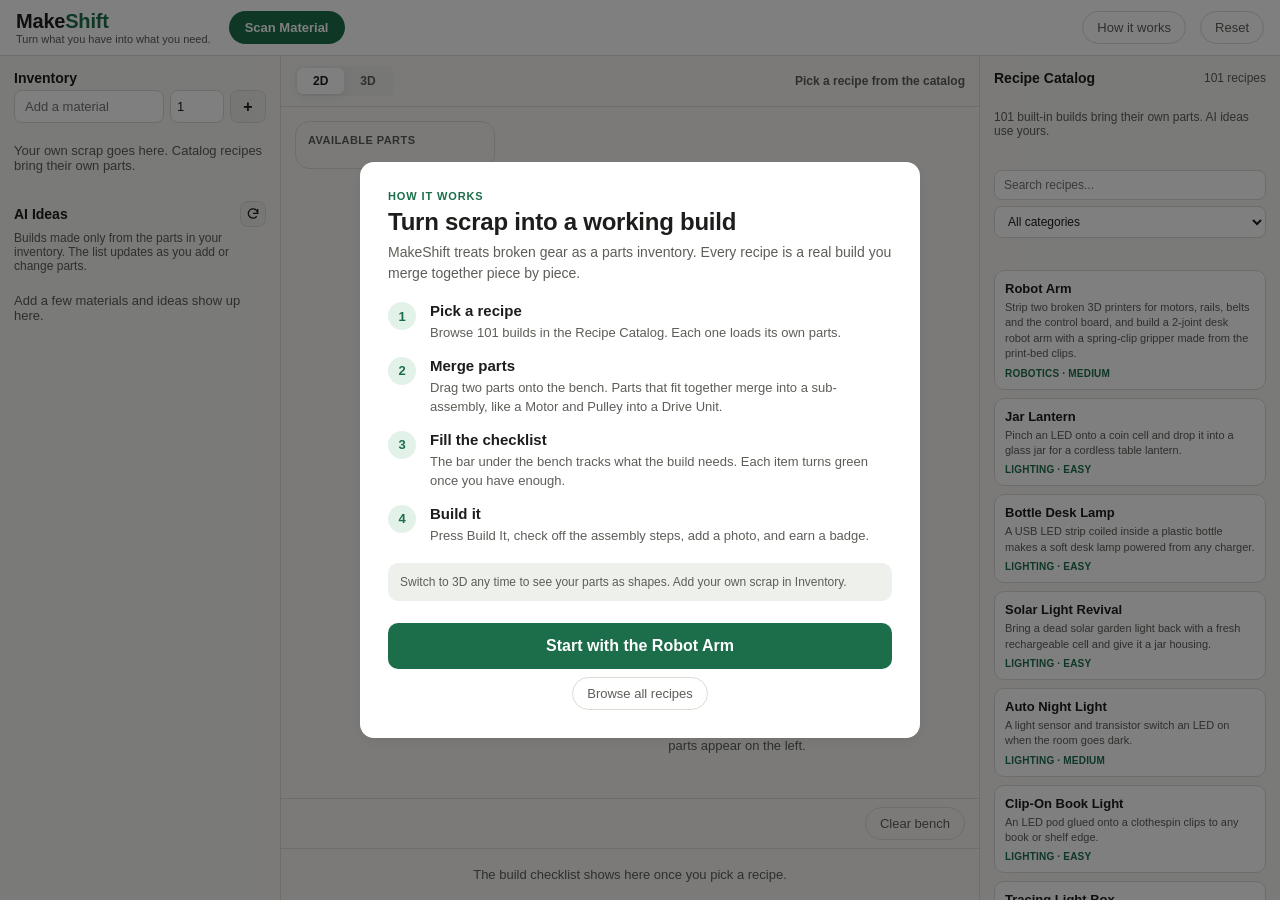
<file: app/index.html>
<!DOCTYPE html>
<html lang="en">
<head>
<meta charset="UTF-8">
<meta name="viewport" content="width=device-width, initial-scale=1.0">
<title>MakeShift</title>
<link rel="stylesheet" href="style.css">
<script type="importmap">
{ "imports": { "three": "./vendor/three.module.js" } }
</script>
</head>
<body>

<header class="topbar">
  <div class="brand">
    <div class="brand-mark">Make<span>Shift</span></div>
    <div class="brand-tag">Turn what you have into what you need.</div>
  </div>
  <button class="scan-btn" id="scanBtn" title="Scan a material with your camera">Scan Material</button>
  <div class="badges" id="badgeRow" aria-label="Badges earned"></div>
  <button class="ghost-btn" id="helpBtn" title="Show how MakeShift works">How it works</button>
  <button class="reset-btn" id="resetBtn" title="Reset demo to a clean slate">Reset</button>
</header>

<div class="workspace-shell">

  <!-- LEFT PANEL -->
  <aside class="panel panel-left">
    <div class="panel-section">
      <div class="panel-section-head">
        <h3>Inventory</h3>
      </div>
      <form class="add-material-form compact" id="addMaterialForm">
        <input type="text" id="materialNameInput" placeholder="Add a material" autocomplete="off" required>
        <input type="number" id="materialQtyInput" placeholder="qty" min="1" value="1" required>
        <button type="submit" class="icon-btn" title="Add">+</button>
      </form>
      <div class="card-grid compact" id="inventoryGrid"></div>
      <div class="empty-note" id="inventoryEmptyNote">Your own scrap goes here. Catalog recipes bring their own parts.</div>
    </div>

    <div class="panel-section">
      <div class="panel-section-head">
        <h3>AI Ideas <span class="hint" id="ideasCount"></span></h3>
        <button class="icon-btn small" id="refreshIdeasBtn" title="Generate ideas from your inventory" aria-label="Generate ideas from your inventory"><svg viewBox="0 0 24 24" width="14" height="14" aria-hidden="true" fill="none" stroke="currentColor" stroke-width="2.2" stroke-linecap="round" stroke-linejoin="round"><path d="M20 11a8 8 0 1 0-2.3 5.7"/><path d="M20 4v7h-7"/></svg></button>
      </div>
      <p class="panel-hint">Builds made only from the parts in your inventory. The list updates as you add or change parts.</p>
      <div class="ideas-status" id="ideasStatus" role="status" hidden></div>
      <div id="buildableNowList"></div>
      <div class="empty-note" id="buildableNowEmptyNote">Add a few materials and ideas show up here.</div>
      <div class="error-banner" id="generateError"></div>
    </div>

    <div class="panel-section" id="catalogMatches" hidden>
      <div class="panel-section-head">
        <h3>Catalog matches</h3>
      </div>
      <p class="panel-hint">Built-in recipes ranked by how many of their parts you have. Works without the AI.</p>
      <div id="catalogMatchList"></div>
    </div>
  </aside>

  <!-- CENTER VIEWER -->
  <main class="panel panel-center">
    <div class="viewer-toolbar">
      <div class="view-toggle" id="viewToggle">
        <button class="view-toggle-btn active" data-view="2d">2D</button>
        <button class="view-toggle-btn" data-view="3d">3D</button>
      </div>
      <div class="active-recipe-label" id="activeRecipeLabel">Pick a recipe from the catalog</div>
    </div>

    <div class="viewer-stage-wrap">
      <div class="palette" id="palette">
        <div class="palette-title">Available parts</div>
        <div class="palette-list" id="paletteList"></div>
      </div>

      <div class="viewer-stage">
        <!-- 2D merge canvas -->
        <div class="viewer-pane active" id="viewer2d">
          <div class="bench" id="bench">
            <div class="bench-empty" id="benchEmpty"><strong>Pick a recipe to start</strong><span>Choose any build from the catalog. Its parts appear on the left.</span></div>
            <div class="hologram-row" id="hologramRow"></div>
          </div>
        </div>

        <!-- 3D viewer -->
        <div class="viewer-pane" id="viewer3d">
          <canvas id="threeCanvas"></canvas>
          <div class="viewer3d-hint">Drag to orbit · scroll to zoom · drag a part to move it</div>
        </div>
      </div>
    </div>

    <div class="viewer-actions">
      <button class="ghost-btn" id="clearBenchBtn">Clear bench</button>
    </div>

    <!-- requirements for the active recipe -->
    <div class="requirements-bar" id="requirementsBar">
      <div class="requirements-empty" id="requirementsEmpty">The build checklist shows here once you pick a recipe.</div>
      <div class="requirements-active" id="requirementsActive" hidden>
        <div class="progress-row">
          <div class="progress-bar-track"><div class="progress-bar-fill" id="progressFill"></div></div>
          <span id="progressLabel">0 / 0 ready</span>
        </div>
        <div class="merge-guide" id="mergeGuide" hidden></div>
        <div class="instructions" id="instructionsPanel">
          <div class="instructions-head">
            <span class="merge-guide-head">Instructions</span>
            <button class="ghost-btn instructions-btn" id="instructionsBtn" type="button" aria-controls="instructionsList">Instructions</button>
          </div>
          <p class="instructions-hint" id="instructionsHint" aria-live="polite"></p>
          <ol class="instructions-list" id="instructionsList" hidden></ol>
        </div>
        <ul class="req-list" id="reqList"></ul>
        <div class="source-finder" id="sourceFinder">
          <button class="ghost-btn source-finder-btn" id="findSourcesBtn" type="button">Where can I find these materials?</button>
          <span class="source-finder-hint" id="sourceFinderHint">AI suggests safe reuse and salvage sources for the raw parts.</span>
          <div class="source-suggestions" id="sourceSuggestions" hidden aria-live="polite"></div>
        </div>
        <button class="primary-btn big" id="buildBtn" disabled>Build It</button>
      </div>
    </div>
  </main>

  <!-- RIGHT PANEL -->
  <aside class="panel panel-right">
    <div class="panel-section-head">
      <h3>Recipe Catalog</h3>
      <span class="hint" id="catalogCount"></span>
    </div>
    <p class="panel-hint">101 built-in builds bring their own parts. AI ideas use yours.</p>
    <div class="catalog-filter">
      <input type="search" id="catalogSearch" placeholder="Search recipes..." aria-label="Search recipes" autocomplete="off">
      <select id="catalogCategory" aria-label="Filter by category"><option value="">All categories</option></select>
    </div>
    <div id="catalogList"></div>
    <div class="empty-note" id="catalogEmptyNote">No recipes yet. Add materials and generate ideas.</div>
  </aside>

</div>

<!-- HOW IT WORKS (shown before the workspace on first visit) -->
<div class="modal-overlay" id="introModal" role="dialog" aria-modal="true" aria-labelledby="introTitle">
  <div class="modal intro-modal">
    <div class="intro-head">
      <div class="intro-eyebrow">How it works</div>
      <h2 id="introTitle">Turn scrap into a working build</h2>
      <p class="sub">MakeShift treats broken gear as a parts inventory. Every recipe is a real build you merge together piece by piece.</p>
    </div>
    <ol class="intro-steps">
      <li><span class="intro-num">1</span><div><strong>Pick a recipe</strong><p>Browse 101 builds in the Recipe Catalog. Each one loads its own parts.</p></div></li>
      <li><span class="intro-num">2</span><div><strong>Merge parts</strong><p>Drag two parts onto the bench. Parts that fit together merge into a sub-assembly, like a Motor and Pulley into a Drive Unit.</p></div></li>
      <li><span class="intro-num">3</span><div><strong>Fill the checklist</strong><p>The bar under the bench tracks what the build needs. Each item turns green once you have enough.</p></div></li>
      <li><span class="intro-num">4</span><div><strong>Build it</strong><p>Press Build It, check off the assembly steps, add a photo, and earn a badge.</p></div></li>
    </ol>
    <p class="intro-tip">Switch to 3D any time to see your parts as shapes. Add your own scrap in Inventory.</p>
    <div class="intro-actions">
      <button class="primary-btn big" id="introDemoBtn">Start with the Robot Arm</button>
      <button class="ghost-btn" id="introStartBtn">Browse all recipes</button>
    </div>
  </div>
</div>

<!-- SCAN MODAL -->
<div class="modal-overlay" id="scanModal">
  <div class="modal scan-modal">
    <h2>Scan Material</h2>
    <p class="sub" id="scanStatus">Point your camera at the item and capture.</p>
    <p class="scan-privacy">Your photo goes to Google's Gemini AI service to name the part. MakeShift doesn't keep it. Avoid photographing people or private papers.</p>

    <div class="scan-camera-wrap" id="scanCameraWrap">
      <video id="scanVideo" autoplay playsinline muted></video>
      <div class="scan-flash" id="scanFlash"></div>
    </div>
    <canvas id="scanCanvas" hidden></canvas>
    <img id="scanPreview" class="scan-preview" hidden alt="Captured material">

    <div class="scan-actions" id="scanActionsCapture">
      <button class="primary-btn big" id="captureBtn">Capture</button>
      <button class="ghost-btn" id="uploadPhotoBtn">Upload a photo instead</button>
      <button class="ghost-btn" id="scanManualBtn">Type it in instead</button>
    </div>
    <input type="file" id="scanFileInput" accept="image/*" hidden>

    <div class="scan-result" id="scanResult" hidden>
      <label class="photo-label" for="scanNameInput">What MakeShift thinks this is (edit if wrong)</label>
      <input type="text" id="scanNameInput">
      <input type="number" id="scanQtyInput" min="1" value="1">
      <div class="scan-actions">
        <button class="primary-btn" id="scanConfirmBtn">+ Add to inventory</button>
        <button class="ghost-btn" id="scanRetryBtn">Retake</button>
      </div>
    </div>

    <div class="manual-add" id="manualAddPanel" hidden>
      <label class="photo-label" for="manualNameInput">Material name</label>
      <input type="text" id="manualNameInput" placeholder="e.g. broken stepper motor" autocomplete="off">
      <input type="number" id="manualQtyInput" min="1" value="1">
      <div class="scan-actions">
        <button class="primary-btn" id="manualConfirmBtn">+ Add to inventory</button>
        <button class="ghost-btn" id="manualUploadBtn">Upload a photo</button>
        <button class="ghost-btn" id="manualBackBtn">Back to camera</button>
      </div>
    </div>

    <button class="ghost-btn close-scan" id="closeScanBtn">Close</button>
  </div>
</div>

<!-- ASSEMBLY MODAL -->
<div class="modal-overlay" id="assemblyModal">
  <div class="modal">
    <h2>Assembly Guide</h2>
    <p class="sub" id="assemblyStatus">Follow the steps in order. Check each one off.</p>
    <div class="steps-loading" id="stepsLoading" hidden>Asking the AI to write assembly steps for this build...</div>
    <ol class="steps-list" id="stepsList"></ol>

    <div class="photo-step" id="photoStep">
      <label class="photo-label" for="photoInput">Upload a progress photo</label>
      <input type="file" id="photoInput" accept="image/*">
      <img id="photoPreview" class="photo-preview" alt="Progress photo preview" hidden>
    </div>

    <button class="primary-btn big" id="completeBtn" disabled>Mark Build Complete</button>
    <button class="ghost-btn" id="closeModalBtn">Close</button>
  </div>
</div>

<!-- COMPLETION OVERLAY -->
<div class="modal-overlay" id="completeModal">
  <div class="modal complete-modal">
    <div class="trophy" aria-hidden="true"><svg viewBox="0 0 24 24" width="40" height="40" fill="none" stroke="currentColor" stroke-width="2" stroke-linecap="round" stroke-linejoin="round"><circle cx="12" cy="12" r="10"/><path d="m7.5 12.5 3 3 6-6.5"/></svg></div>
    <h2 id="completeTitle">Build Complete</h2>
    <p class="complete-next" id="completeNext" hidden></p>
    <p class="pitch-line">MakeShift turns discarded materials into a playable engineering inventory. Scan what you have, combine parts to discover ideas, and follow an interactive assembly guide to build something real.</p>
    <button class="primary-btn big" id="closeCompleteBtn">Done</button>
  </div>
</div>

<canvas id="confettiCanvas"></canvas>

<div class="toast" id="toast"></div>

<script type="module" src="app.js"></script>
</body>
</html>
</file>
<file: app/style.css>
:root {
  --bg: #f6f5f1;
  --surface: #ffffff;
  --surface-2: #eef0ec;
  --text: #1c1e1b;
  --text-dim: #5c5f58;
  --border: #dedad2;
  --accent: #1c6e4a;
  --accent-ink: #ffffff;
  --red: #c0392b;
  --red-bg: #fbe9e7;
  --green: #1c6e4a;
  --green-bg: #e3f2e9;
  --shadow: 0 1px 2px rgba(0,0,0,.04), 0 4px 14px rgba(0,0,0,.06);
  --radius: 14px;
}

:root:not([data-theme="light"]) {
  @media (prefers-color-scheme: dark) {
    --bg: #15171a;
    --surface: #1f2226;
    --surface-2: #262a2f;
    --text: #eef0ec;
    --text-dim: #9aa09a;
    --border: #33373c;
    --accent: #4fcf8e;
    --accent-ink: #0b1310;
    --red: #ff6b5e;
    --red-bg: #3a2220;
    --green: #4fcf8e;
    --green-bg: #1c2e24;
    --shadow: 0 1px 2px rgba(0,0,0,.3), 0 6px 20px rgba(0,0,0,.4);
  }
}
:root[data-theme="dark"] {
  --bg: #15171a;
  --surface: #1f2226;
  --surface-2: #262a2f;
  --text: #eef0ec;
  --text-dim: #9aa09a;
  --border: #33373c;
  --accent: #4fcf8e;
  --accent-ink: #0b1310;
  --red: #ff6b5e;
  --red-bg: #3a2220;
  --green: #4fcf8e;
  --green-bg: #1c2e24;
  --shadow: 0 1px 2px rgba(0,0,0,.3), 0 6px 20px rgba(0,0,0,.4);
}

* { box-sizing: border-box; }
[hidden] { display: none !important; }
html, body { margin: 0; padding: 0; height: 100%; }
body {
  background: var(--bg);
  color: var(--text);
  font-family: -apple-system, BlinkMacSystemFont, "Segoe UI", Roboto, Helvetica, Arial, sans-serif;
  height: 100vh;
  display: flex;
  flex-direction: column;
  overflow: hidden;
}

/* ---------- Top bar ---------- */
.topbar {
  display: flex;
  align-items: center;
  gap: 14px;
  padding: 10px 16px;
  background: var(--surface);
  border-bottom: 1px solid var(--border);
  flex-wrap: wrap;
  flex: 0 0 auto;
}
.brand { display: flex; flex-direction: column; margin-right: 4px; }
.brand-mark { font-size: 20px; font-weight: 800; letter-spacing: -0.01em; }
.brand-mark span { color: var(--accent); }
.brand-tag { font-size: 11px; color: var(--text-dim); }

.scan-btn {
  background: var(--accent);
  color: var(--accent-ink);
  border: none;
  border-radius: 999px;
  padding: 9px 16px;
  font-size: 13px;
  font-weight: 700;
  cursor: pointer;
}

.badges { display: flex; gap: 6px; flex-wrap: wrap; margin-left: auto; }
.badge-pill {
  background: var(--green-bg);
  color: var(--green);
  border-radius: 999px;
  padding: 4px 10px;
  font-size: 12px;
  font-weight: 700;
  white-space: nowrap;
}
.reset-btn, .ghost-btn {
  background: transparent;
  border: 1px solid var(--border);
  color: var(--text-dim);
  border-radius: 999px;
  padding: 8px 14px;
  font-size: 13px;
  cursor: pointer;
}
.reset-btn:hover, .ghost-btn:hover { border-color: var(--text-dim); color: var(--text); }

.icon-btn {
  background: var(--surface-2);
  border: 1px solid var(--border);
  color: var(--text);
  border-radius: 8px;
  width: 36px;
  font-weight: 800;
  cursor: pointer;
  font-size: 16px;
}
.icon-btn.small { width: 26px; height: 26px; font-size: 13px; padding: 0; }

.primary-btn {
  background: var(--accent);
  color: var(--accent-ink);
  border: none;
  border-radius: 10px;
  padding: 10px 18px;
  font-size: 14px;
  font-weight: 700;
  cursor: pointer;
}
.primary-btn:disabled { opacity: .35; cursor: not-allowed; }
.primary-btn.big { padding: 14px 20px; font-size: 16px; width: 100%; margin-top: 4px; }

.hint { font-size: 12px; color: var(--text-dim); }
.panel-hint { font-size: 12px; color: var(--text-dim); margin: 2px 0 10px; }

.empty-note { color: var(--text-dim); font-size: 13px; padding: 10px 0; display: none; }
.empty-note.visible { display: block; }

.error-banner {
  display: none;
  margin-top: 10px;
  background: var(--red-bg);
  color: var(--red);
  border-radius: 10px;
  padding: 10px 12px;
  font-size: 12px;
  line-height: 1.5;
}
.error-banner.visible { display: block; }

/* ---------- 3-panel shell ---------- */
.workspace-shell {
  flex: 1 1 auto;
  min-height: 0;
  display: grid;
  grid-template-columns: 280px 1fr 300px;
  gap: 1px;
  background: var(--border);
  overflow: hidden;
}
@media (max-width: 980px) {
  .workspace-shell { grid-template-columns: 1fr; grid-template-rows: auto auto auto; overflow-y: auto; }
}

.panel {
  background: var(--bg);
  overflow-y: auto;
  padding: 14px;
  min-height: 0;
}
.panel-left, .panel-right { display: flex; flex-direction: column; gap: 18px; }
.panel-section-head { display: flex; align-items: center; justify-content: space-between; gap: 8px; margin-bottom: 4px; }
.panel-section-head h3 { margin: 0; font-size: 14px; }

/* ---------- Inventory / material cards ---------- */
.add-material-form { display: flex; gap: 6px; margin-bottom: 10px; }
.add-material-form input[type="text"] {
  flex: 1; min-width: 0;
  padding: 8px 10px; border-radius: 8px; border: 1px solid var(--border);
  background: var(--surface); color: var(--text); font-size: 13px;
}
.add-material-form input[type="number"] {
  width: 54px; padding: 8px 6px; border-radius: 8px; border: 1px solid var(--border);
  background: var(--surface); color: var(--text); font-size: 13px;
}

.card-grid { display: grid; grid-template-columns: repeat(auto-fill, minmax(130px, 1fr)); gap: 8px; }
.card-grid.compact { grid-template-columns: 1fr 1fr; }
.item-card {
  background: var(--surface);
  border: 1px solid var(--border);
  border-radius: 10px;
  box-shadow: var(--shadow);
  padding: 8px;
  display: flex;
  flex-direction: column;
  gap: 5px;
}
.item-icon {
  width: 30px; height: 30px;
  border-radius: 8px;
  display: flex; align-items: center; justify-content: center;
  font-weight: 800; font-size: 10px; color: #fff;
}
.item-name { font-size: 11px; font-weight: 700; line-height: 1.25; }
.item-qty-row { display: flex; align-items: center; justify-content: space-between; margin-top: auto; }
.item-qty { font-size: 14px; font-weight: 800; }
.qty-controls { display: flex; gap: 3px; }
.qty-btn {
  width: 20px; height: 20px; border-radius: 5px; border: 1px solid var(--border);
  background: var(--surface-2); color: var(--text); cursor: pointer; font-weight: 700; font-size: 11px;
  display: flex; align-items: center; justify-content: center;
}
.item-remove {
  background: transparent; border: none; color: var(--text-dim);
  cursor: pointer; font-size: 12px; padding: 0; line-height: 1; align-self: flex-end;
}
.item-remove:hover { color: var(--red); }

/* ---------- Buildable-now & catalog lists ---------- */
.idea-row {
  background: var(--surface);
  border: 1px solid var(--border);
  border-radius: 10px;
  padding: 10px;
  margin-bottom: 8px;
  cursor: pointer;
  transition: border-color .15s;
}
.idea-row:hover { border-color: var(--accent); }
.idea-row.active { border-color: var(--accent); box-shadow: 0 0 0 2px var(--accent); }
.idea-row-top { display: flex; align-items: center; justify-content: space-between; gap: 6px; }
.idea-row-title { font-size: 13px; font-weight: 700; }
.idea-row .pitch { font-size: 11px; color: var(--text-dim); margin: 4px 0 0; line-height: 1.4; }
.idea-meta { font-size: 10px; font-weight: 600; letter-spacing: .02em; color: var(--accent); margin-top: 6px; text-transform: uppercase; }
.catalog-filter { display: flex; flex-wrap: wrap; gap: 6px; margin-bottom: 10px; position: sticky; top: 0; z-index: 2; background: var(--bg); padding: 4px 0; }
.catalog-filter input, .catalog-filter select {
  font: inherit; font-size: 12px; color: var(--text); background: var(--surface);
  border: 1px solid var(--border); border-radius: 8px; padding: 7px 9px; min-width: 0;
}
.catalog-filter input, .catalog-filter select { flex: 1 1 100%; }
.catalog-filter input:focus-visible, .catalog-filter select:focus-visible { outline: 2px solid var(--accent); outline-offset: 1px; }
.complete-next { font-size: 14px; font-weight: 600; color: var(--accent); margin: 4px 0 12px; line-height: 1.45; }
.idea-badge {
  font-size: 10px; font-weight: 700; padding: 2px 7px; border-radius: 999px; white-space: nowrap; flex-shrink: 0;
}
.idea-badge.offline-badge { background: var(--green-bg); color: var(--green); }
.idea-badge.match-badge { background: var(--surface-2); color: var(--text-dim); }
.idea-badge.ready-badge { background: var(--green-bg); color: var(--green); }

/* ---------- Center viewer ---------- */
.panel-center { display: flex; flex-direction: column; padding: 0; gap: 0; overflow: hidden; }

.viewer-toolbar {
  display: flex; align-items: center; justify-content: space-between; gap: 10px;
  padding: 10px 14px; border-bottom: 1px solid var(--border); flex: 0 0 auto;
}
.view-toggle { display: flex; background: var(--surface-2); border-radius: 8px; padding: 2px; }
.view-toggle-btn {
  background: transparent; border: none; padding: 6px 16px; font-size: 12px; font-weight: 700;
  color: var(--text-dim); border-radius: 6px; cursor: pointer;
}
.view-toggle-btn.active { background: var(--surface); color: var(--text); box-shadow: var(--shadow); }
.active-recipe-label { font-size: 12px; font-weight: 600; color: var(--text-dim); text-align: right; }

.viewer-stage-wrap { flex: 1 1 auto; display: grid; grid-template-columns: 200px 1fr; gap: 14px; min-height: 0; padding: 14px; }
@media (max-width: 760px) { .viewer-stage-wrap { grid-template-columns: 1fr; } }

.viewer-stage { position: relative; min-height: 300px; background: var(--surface); border-radius: var(--radius); overflow: hidden; }
.viewer-pane { position: absolute; inset: 0; display: none; overflow: auto; }
.viewer-pane.active { display: block; }
#viewer3d.viewer-pane.active { display: flex; overflow: hidden; }

.palette {
  background: var(--bg);
  border: 1px solid var(--border);
  border-radius: var(--radius);
  padding: 12px;
  align-self: start;
  max-height: 100%;
  overflow-y: auto;
}
.palette-title { font-size: 11px; font-weight: 700; text-transform: uppercase; letter-spacing: .04em; color: var(--text-dim); margin-bottom: 10px; }
.palette-list { display: flex; flex-direction: column; gap: 8px; }

.chip {
  display: flex; align-items: center; gap: 8px;
  background: var(--surface-2);
  border: 1px solid var(--border);
  border-radius: 999px;
  padding: 6px 10px 6px 6px;
  cursor: grab;
  user-select: none;
  font-size: 12px;
  font-weight: 600;
}
.chip.disabled { opacity: .35; cursor: not-allowed; }
.chip-icon {
  width: 24px; height: 24px; border-radius: 50%;
  display: flex; align-items: center; justify-content: center;
  color: #fff; font-size: 10px; font-weight: 800; flex-shrink: 0;
}
.chip-qty { color: var(--text-dim); font-weight: 700; margin-left: 2px; }
/* Part icons (parts.js, TASKS.md #2) */
.item-icon, .chip-icon { color: #fff; }
.item-icon svg { width: 20px; height: 20px; }
.chip-icon svg { width: 16px; height: 16px; }

.bench {
  position: absolute;
  inset: 0;
  background: var(--bg);
  overflow: hidden;
}
.bench-empty {
  position: absolute; inset: 0;
  display: flex; flex-direction: column; gap: 6px; align-items: center; justify-content: flex-end;
  color: var(--text-dim); font-size: 13px; pointer-events: none; text-align: center; padding: 20px 20px 28px;
}
.bench-empty strong { color: var(--text); font-size: 15px; }
.bench-empty span { max-width: 34ch; line-height: 1.45; }
.bench-token {
  position: absolute;
  display: flex; align-items: center; gap: 6px;
  background: var(--surface-2);
  border: 1px solid var(--border);
  border-radius: 999px;
  padding: 6px 10px 6px 6px;
  cursor: grab;
  font-size: 12px;
  font-weight: 700;
  box-shadow: var(--shadow);
  touch-action: none;
}
.hologram-row {
  position: absolute; top: 10px; left: 10px; right: 10px;
  display: flex; flex-wrap: wrap; gap: 6px; pointer-events: none; z-index: 2;
}
.hologram-chip {
  display: flex; align-items: center; gap: 5px;
  border-radius: 999px; padding: 4px 9px 4px 4px;
  font-size: 11px; font-weight: 700;
  border: 2px dashed var(--accent); color: var(--accent); background: color-mix(in srgb, var(--accent) 8%, transparent);
}
.hologram-chip.satisfied { border-style: solid; background: var(--green-bg); color: var(--green); }
.hologram-chip .chip-icon { width: 18px; height: 18px; font-size: 8px; }
.hologram-chip .chip-icon svg { width: 12px; height: 12px; }
.final-hologram-card {
  display: grid; grid-template-columns: auto auto; align-items: center; column-gap: 7px;
  border: 1px solid color-mix(in srgb, var(--accent) 55%, var(--border));
  border-radius: 10px; padding: 5px 9px;
  background: color-mix(in srgb, var(--accent) 13%, var(--surface)); color: var(--text);
  box-shadow: 0 4px 14px rgba(0,0,0,.08);
}
.final-hologram-label { grid-row: span 2; font-size: 9px; font-weight: 800; letter-spacing: .08em; text-transform: uppercase; color: var(--accent); }
.final-hologram-card strong { font-size: 12px; line-height: 1.1; }
.final-hologram-arrow { font-size: 9px; color: var(--text-dim); }
.bench-token.shake { animation: shake .3s; }
@keyframes shake {
  0%,100% { transform: translateX(0); }
  25% { transform: translateX(-4px); }
  75% { transform: translateX(4px); }
}

.viewer-actions { display: flex; justify-content: flex-end; padding: 8px 14px; border-top: 1px solid var(--border); flex: 0 0 auto; }

#threeCanvas { width: 100%; height: 100%; display: block; }
.viewer3d-hint {
  position: absolute; bottom: 10px; left: 50%; transform: translateX(-50%);
  font-size: 11px; color: var(--text-dim); background: var(--surface); padding: 4px 10px;
  border-radius: 999px; border: 1px solid var(--border); pointer-events: none;
}

/* ---------- Requirements bar (bottom of center panel) ---------- */
.requirements-bar { flex: 0 0 auto; border-top: 1px solid var(--border); padding: 12px 14px; max-height: 38vh; overflow-y: auto; }
.requirements-empty { font-size: 13px; color: var(--text-dim); text-align: center; padding: 6px; }
.progress-row { display: flex; align-items: center; gap: 10px; margin-bottom: 10px; }
.progress-bar-track { flex: 1; height: 8px; background: var(--surface-2); border-radius: 999px; overflow: hidden; }
.progress-bar-fill { height: 100%; width: 0%; background: var(--accent); transition: width .3s ease; }
#progressLabel { font-size: 12px; color: var(--text-dim); white-space: nowrap; }

.req-list { list-style: none; margin: 0 0 8px; padding: 0; display: grid; grid-template-columns: repeat(auto-fill, minmax(180px,1fr)); gap: 6px; }
.req-item {
  display: flex; align-items: center; justify-content: space-between;
  padding: 7px 10px;
  border-radius: 10px;
  font-size: 12px;
  font-weight: 600;
}
.req-item.red { background: var(--red-bg); color: var(--red); }
.req-item.green { background: var(--green-bg); color: var(--green); }
.req-asis { font-size: 10px; font-weight: 700; letter-spacing: .04em; text-transform: uppercase; opacity: .75; margin-left: 4px; }
.req-count { font-weight: 800; }

/* ---------- Merge guide: how to build the active recipe ---------- */
.merge-guide { margin: 0 0 10px; }
.merge-guide-head { font-size: 11px; font-weight: 700; letter-spacing: .06em; text-transform: uppercase; color: var(--text-dim); margin-bottom: 6px; }
.merge-list { list-style: none; margin: 0; padding: 0; display: flex; flex-direction: column; gap: 4px; counter-reset: merge; }
.merge-step {
  display: flex; align-items: center; justify-content: space-between; gap: 10px;
  padding: 6px 10px; border-radius: 8px; border: 1px solid var(--border);
  background: var(--surface); font-size: 12px; counter-increment: merge;
}
.merge-step::before { content: counter(merge); flex: 0 0 18px; height: 18px; border-radius: 50%; display: flex; align-items: center; justify-content: center; font-size: 10px; font-weight: 800; background: var(--surface-2); color: var(--text-dim); }
.merge-parts { flex: 1 1 auto; min-width: 0; }
.merge-parts b { color: var(--text-dim); font-weight: 700; margin: 0 2px; }
.merge-left { font-weight: 700; color: var(--accent); white-space: nowrap; font-variant-numeric: tabular-nums; }
.merge-step.done { background: var(--green-bg); border-color: transparent; color: var(--green); }
.merge-step.done::before { content: "\2713"; background: transparent; color: var(--green); }
.merge-step.done .merge-left { color: var(--green); opacity: .8; }
.merge-missing { margin: 6px 0 0; font-size: 12px; color: var(--red); }
.instructions { margin: 0 0 10px; }
.instructions-head { display: flex; align-items: center; justify-content: space-between; gap: 8px; }
.instructions-head .merge-guide-head { margin-bottom: 0; }
.instructions-btn { padding: 4px 10px; font-size: 12px; }
.instructions-btn[disabled] { opacity: .6; cursor: progress; }
.instructions-hint { margin: 4px 0 0; font-size: 12px; color: var(--text-dim); }
.instructions-hint.error { color: var(--red); }
.instructions-list { margin: 6px 0 0; padding-left: 20px; display: flex; flex-direction: column; gap: 4px; font-size: 13px; line-height: 1.4; max-height: 260px; overflow-y: auto; }
.ideas-status { font-size: 12px; color: var(--accent); font-weight: 600; margin: -4px 0 8px; }
.panel-section-head h3 .hint { font-weight: 600; margin-left: 4px; }

.source-finder { margin: 10px 0 12px; }
.source-finder[hidden] { display: none; }
.source-finder-btn { width: 100%; justify-content: center; }
.source-finder-hint { display: block; margin-top: 5px; font-size: 11px; line-height: 1.35; color: var(--text-dim); text-align: center; }
.source-suggestions { display: grid; grid-template-columns: repeat(auto-fit, minmax(210px, 1fr)); gap: 8px; margin-top: 10px; }
.source-suggestions[hidden] { display: none; }
.source-mode-note { grid-column: 1 / -1; margin: 0; padding: 7px 9px; border-radius: 8px; background: var(--surface-2); color: var(--text-dim); font-size: 11px; }
.source-card { border: 1px solid var(--border); border-radius: 10px; padding: 9px 10px; background: var(--surface); font-size: 11px; line-height: 1.4; }
.source-card-title { font-size: 12px; font-weight: 800; color: var(--text); }
.source-card ul { margin: 5px 0; padding-left: 17px; }
.source-card p { margin: 5px 0 0; color: var(--text-dim); }
.source-card .source-safety { color: var(--red); }

/* ---------- Modals ---------- */
.modal-overlay {
  position: fixed; inset: 0; background: rgba(0,0,0,.5);
  display: none; align-items: center; justify-content: center;
  padding: 20px; z-index: 100;
}
.modal-overlay.visible { display: flex; }
.modal {
  background: var(--surface);
  border-radius: var(--radius);
  padding: 24px;
  max-width: 480px;
  width: 100%;
  max-height: 86vh;
  overflow-y: auto;
  box-shadow: var(--shadow);
}
.modal h2 { margin-top: 0; }
.modal .sub { color: var(--text-dim); font-size: 14px; }

.steps-loading { font-size: 13px; color: var(--text-dim); padding: 16px 0; text-align: center; }
.steps-list { padding-left: 0; margin: 0 0 16px; list-style: none; display: flex; flex-direction: column; gap: 10px; }
.step-item { display: flex; gap: 10px; align-items: flex-start; font-size: 14px; }
.step-item input[type="checkbox"] { margin-top: 3px; width: 18px; height: 18px; flex-shrink: 0; }
.step-item.done span { text-decoration: line-through; color: var(--text-dim); }

.photo-step { margin: 16px 0; display: flex; flex-direction: column; gap: 8px; }
.photo-label { font-size: 13px; font-weight: 700; }
.photo-preview { max-width: 100%; border-radius: 10px; margin-top: 6px; }

.complete-modal { text-align: center; }
.trophy { color: var(--accent); display: flex; justify-content: center; margin-bottom: 4px; }
.pitch-line { font-size: 13px; color: var(--text-dim); margin: 10px 0 18px; line-height: 1.5; }

/* ---------- How it works ---------- */
.intro-modal { max-width: 560px; padding: 28px; }
.intro-head { display: flex; flex-direction: column; gap: 6px; margin-bottom: 18px; }
.intro-head h2 { margin: 0; font-size: 24px; letter-spacing: -0.01em; text-wrap: balance; }
.intro-head .sub { margin: 0; line-height: 1.5; }
.intro-eyebrow { font-size: 11px; font-weight: 700; letter-spacing: .08em; text-transform: uppercase; color: var(--accent); }
.intro-steps { list-style: none; margin: 0; padding: 0; display: flex; flex-direction: column; gap: 14px; }
.intro-steps li { display: flex; gap: 14px; align-items: flex-start; }
.intro-steps strong { font-size: 15px; }
.intro-steps p { margin: 3px 0 0; font-size: 13px; line-height: 1.5; color: var(--text-dim); }
.intro-num {
  flex: 0 0 28px; height: 28px; border-radius: 50%;
  display: flex; align-items: center; justify-content: center;
  background: var(--green-bg); color: var(--accent); font-weight: 800; font-size: 13px;
}
.intro-tip { margin: 18px 0 0; padding: 10px 12px; border-radius: 10px; background: var(--surface-2); font-size: 12px; color: var(--text-dim); line-height: 1.5; }
.intro-actions { display: flex; flex-direction: column; gap: 8px; margin-top: 18px; }
.intro-actions .ghost-btn { align-self: center; }
#refreshIdeasBtn { display: flex; align-items: center; justify-content: center; }

/* ---------- Scan modal ---------- */
.scan-modal { max-width: 420px; }
.scan-privacy { font-size: 11px; line-height: 1.4; color: var(--text-dim); margin: -4px 0 10px; }
.scan-camera-wrap {
  position: relative;
  background: #000;
  border-radius: 10px;
  overflow: hidden;
  aspect-ratio: 4 / 3;
  margin: 12px 0;
}
#scanVideo { width: 100%; height: 100%; object-fit: cover; display: block; }
.scan-flash {
  position: absolute; inset: 0; background: #fff; opacity: 0; pointer-events: none;
}
.scan-flash.flash { animation: flash .35s ease-out; }
@keyframes flash { 0% { opacity: .9; } 100% { opacity: 0; } }
.scan-preview { width: 100%; border-radius: 10px; margin: 12px 0; display: block; }
.scan-actions { display: flex; gap: 8px; margin-top: 10px; flex-wrap: wrap; }
.scan-result input, .manual-add input {
  width: 100%; padding: 9px 11px; border-radius: 8px; border: 1px solid var(--border);
  background: var(--surface); color: var(--text); font-size: 13px; margin-top: 4px; margin-bottom: 8px;
}
.close-scan { margin-top: 14px; width: 100%; }

#confettiCanvas {
  position: fixed; inset: 0; pointer-events: none; z-index: 200; display: none;
}

.toast {
  position: fixed; bottom: 24px; left: 50%; transform: translateX(-50%) translateY(20px);
  background: var(--text); color: var(--bg);
  padding: 10px 18px; border-radius: 999px; font-size: 13px; font-weight: 600;
  opacity: 0; transition: opacity .25s, transform .25s;
  pointer-events: none; z-index: 300;
  max-width: 90vw; text-align: center;
}
.toast.visible { opacity: 1; transform: translateX(-50%) translateY(0); }

/* =================================================================
   Mobile + accessibility pass (TASKS.md #8)
   ================================================================= */

/* Visible keyboard focus everywhere (mouse clicks stay clean). */
:focus-visible { outline: 3px solid var(--accent); outline-offset: 2px; }
.idea-row:focus-visible, .chip:focus-visible { outline-offset: 1px; }

/* Palette chips start a drag on pointerdown. Without this, a finger drag on
   a touchscreen scrolls the page and the browser cancels the pointer events. */
.chip { touch-action: none; }

/* Bigger tap targets on touch devices. */
@media (pointer: coarse) {
  .qty-btn { width: 32px; height: 32px; font-size: 14px; }
  .item-remove { font-size: 16px; padding: 4px; }
  .icon-btn.small { width: 36px; height: 36px; }
  .view-toggle-btn { padding: 10px 20px; }
  .chip { padding: 9px 12px 9px 8px; }
}

/* Respect the OS "reduce motion" setting. */
@media (prefers-reduced-motion: reduce) {
  *, *::before, *::after { animation-duration: .01ms !important; transition-duration: .01ms !important; }
}

/* Stacked layout below 980px: the page scrolls as one column instead of
   squeezing three fixed-height panels into the viewport. */
@media (max-width: 980px) {
  body { height: auto; min-height: 100vh; overflow: visible; }
  .workspace-shell { display: flex; flex-direction: column; overflow: visible; }
  .panel { overflow: visible; }
  /* Pick a recipe first, then craft: catalog sits above the viewer. */
  .panel-left { order: 1; }
  .panel-right { order: 2; }
  .panel-center { order: 3; overflow: visible; }
  .viewer-stage-wrap { flex: 0 0 auto; }
  .viewer-stage { height: 380px; }
  .requirements-bar { max-height: none; }
}

@media (max-width: 760px) {
  .viewer-stage-wrap { padding: 10px; gap: 10px; }
  .palette { max-height: none; }
  .palette-list { flex-direction: row; flex-wrap: wrap; }
  .viewer-toolbar { flex-wrap: wrap; }
  .active-recipe-label { text-align: left; }
  .card-grid.compact { grid-template-columns: repeat(auto-fill, minmax(140px, 1fr)); }
  .req-list { grid-template-columns: 1fr 1fr; }
  .hologram-row { top: 6px; left: 6px; right: 6px; gap: 4px; }
  .hologram-chip { font-size: 10px; padding: 3px 7px 3px 3px; }
  .viewer3d-hint { white-space: nowrap; font-size: 10px; }
  .modal { padding: 18px; max-height: 92vh; }
  .topbar { gap: 10px; padding: 10px 12px; }
}

@media (max-width: 420px) {
  .req-list { grid-template-columns: 1fr; }
  .brand-tag { display: none; }
  .scan-btn { padding: 9px 12px; }
}
</file>
<file: cube-mvp/style.css>
:root {
  --bg: #f6f5f1;
  --surface: #ffffff;
  --surface-2: #eef0ec;
  --text: #1c1e1b;
  --text-dim: #5c5f58;
  --border: #dedad2;
  --accent: #1c6e4a;
  --accent-ink: #ffffff;
  --red: #c0392b;
  --red-bg: #fbe9e7;
  --green: #1c6e4a;
  --green-bg: #e3f2e9;
  --shadow: 0 1px 2px rgba(0,0,0,.04), 0 4px 14px rgba(0,0,0,.06);
  --radius: 14px;
}

:root:not([data-theme="light"]) {
  @media (prefers-color-scheme: dark) {
    --bg: #15171a;
    --surface: #1f2226;
    --surface-2: #262a2f;
    --text: #eef0ec;
    --text-dim: #9aa09a;
    --border: #33373c;
    --accent: #4fcf8e;
    --accent-ink: #0b1310;
    --red: #ff6b5e;
    --red-bg: #3a2220;
    --green: #4fcf8e;
    --green-bg: #1c2e24;
    --shadow: 0 1px 2px rgba(0,0,0,.3), 0 6px 20px rgba(0,0,0,.4);
  }
}
:root[data-theme="dark"] {
  --bg: #15171a;
  --surface: #1f2226;
  --surface-2: #262a2f;
  --text: #eef0ec;
  --text-dim: #9aa09a;
  --border: #33373c;
  --accent: #4fcf8e;
  --accent-ink: #0b1310;
  --red: #ff6b5e;
  --red-bg: #3a2220;
  --green: #4fcf8e;
  --green-bg: #1c2e24;
  --shadow: 0 1px 2px rgba(0,0,0,.3), 0 6px 20px rgba(0,0,0,.4);
}

* { box-sizing: border-box; }
[hidden] { display: none !important; }
html, body { margin: 0; padding: 0; height: 100%; }
body {
  background: var(--bg);
  color: var(--text);
  font-family: -apple-system, BlinkMacSystemFont, "Segoe UI", Roboto, Helvetica, Arial, sans-serif;
  height: 100vh;
  display: flex;
  flex-direction: column;
  overflow: hidden;
}

/* ---------- Top bar ---------- */
.topbar {
  display: flex;
  align-items: center;
  gap: 14px;
  padding: 10px 16px;
  background: var(--surface);
  border-bottom: 1px solid var(--border);
  flex-wrap: wrap;
  flex: 0 0 auto;
}
.brand { display: flex; flex-direction: column; margin-right: 4px; }
.brand-mark { font-size: 20px; font-weight: 800; letter-spacing: -0.01em; }
.brand-mark span { color: var(--accent); }
.brand-tag { font-size: 11px; color: var(--text-dim); }

.scan-btn {
  background: var(--accent);
  color: var(--accent-ink);
  border: none;
  border-radius: 999px;
  padding: 9px 16px;
  font-size: 13px;
  font-weight: 700;
  cursor: pointer;
}

.badges { display: flex; gap: 6px; flex-wrap: wrap; margin-left: auto; }
.badge-pill {
  background: var(--green-bg);
  color: var(--green);
  border-radius: 999px;
  padding: 4px 10px;
  font-size: 12px;
  font-weight: 700;
  white-space: nowrap;
}
.reset-btn, .ghost-btn {
  background: transparent;
  border: 1px solid var(--border);
  color: var(--text-dim);
  border-radius: 999px;
  padding: 8px 14px;
  font-size: 13px;
  cursor: pointer;
}
.reset-btn:hover, .ghost-btn:hover { border-color: var(--text-dim); color: var(--text); }

.icon-btn {
  background: var(--surface-2);
  border: 1px solid var(--border);
  color: var(--text);
  border-radius: 8px;
  width: 36px;
  font-weight: 800;
  cursor: pointer;
  font-size: 16px;
}
.icon-btn.small { width: 26px; height: 26px; font-size: 13px; padding: 0; }

.primary-btn {
  background: var(--accent);
  color: var(--accent-ink);
  border: none;
  border-radius: 10px;
  padding: 10px 18px;
  font-size: 14px;
  font-weight: 700;
  cursor: pointer;
}
.primary-btn:disabled { opacity: .35; cursor: not-allowed; }
.primary-btn.big { padding: 14px 20px; font-size: 16px; width: 100%; margin-top: 4px; }

.hint { font-size: 12px; color: var(--text-dim); }
.panel-hint { font-size: 12px; color: var(--text-dim); margin: 2px 0 10px; }

.empty-note { color: var(--text-dim); font-size: 13px; padding: 10px 0; display: none; }
.empty-note.visible { display: block; }

.error-banner {
  display: none;
  margin-top: 10px;
  background: var(--red-bg);
  color: var(--red);
  border-radius: 10px;
  padding: 10px 12px;
  font-size: 12px;
  line-height: 1.5;
}
.error-banner.visible { display: block; }

/* ---------- 3-panel shell ---------- */
.workspace-shell {
  flex: 1 1 auto;
  min-height: 0;
  display: grid;
  grid-template-columns: 280px 1fr 300px;
  gap: 1px;
  background: var(--border);
  overflow: hidden;
}
@media (max-width: 980px) {
  .workspace-shell { grid-template-columns: 1fr; grid-template-rows: auto auto auto; overflow-y: auto; }
}

.panel {
  background: var(--bg);
  overflow-y: auto;
  padding: 14px;
  min-height: 0;
}
.panel-left, .panel-right { display: flex; flex-direction: column; gap: 18px; }
.panel-section-head { display: flex; align-items: center; justify-content: space-between; gap: 8px; margin-bottom: 4px; }
.panel-section-head h3 { margin: 0; font-size: 14px; }

/* ---------- Inventory / material cards ---------- */
.add-material-form { display: flex; gap: 6px; margin-bottom: 10px; }
.add-material-form input[type="text"] {
  flex: 1; min-width: 0;
  padding: 8px 10px; border-radius: 8px; border: 1px solid var(--border);
  background: var(--surface); color: var(--text); font-size: 13px;
}
.add-material-form input[type="number"] {
  width: 54px; padding: 8px 6px; border-radius: 8px; border: 1px solid var(--border);
  background: var(--surface); color: var(--text); font-size: 13px;
}

.card-grid { display: grid; grid-template-columns: repeat(auto-fill, minmax(130px, 1fr)); gap: 8px; }
.card-grid.compact { grid-template-columns: 1fr 1fr; }
.item-card {
  background: var(--surface);
  border: 1px solid var(--border);
  border-radius: 10px;
  box-shadow: var(--shadow);
  padding: 8px;
  display: flex;
  flex-direction: column;
  gap: 5px;
}
.item-icon {
  width: 30px; height: 30px;
  border-radius: 8px;
  display: flex; align-items: center; justify-content: center;
  font-weight: 800; font-size: 10px; color: #fff;
}
.item-name { font-size: 11px; font-weight: 700; line-height: 1.25; }
.item-qty-row { display: flex; align-items: center; justify-content: space-between; margin-top: auto; }
.item-qty { font-size: 14px; font-weight: 800; }
.qty-controls { display: flex; gap: 3px; }
.qty-btn {
  width: 20px; height: 20px; border-radius: 5px; border: 1px solid var(--border);
  background: var(--surface-2); color: var(--text); cursor: pointer; font-weight: 700; font-size: 11px;
  display: flex; align-items: center; justify-content: center;
}
.item-remove {
  background: transparent; border: none; color: var(--text-dim);
  cursor: pointer; font-size: 12px; padding: 0; line-height: 1; align-self: flex-end;
}
.item-remove:hover { color: var(--red); }

/* ---------- Buildable-now & catalog lists ---------- */
.idea-row {
  background: var(--surface);
  border: 1px solid var(--border);
  border-radius: 10px;
  padding: 10px;
  margin-bottom: 8px;
  cursor: pointer;
  transition: border-color .15s;
}
.idea-row:hover { border-color: var(--accent); }
.idea-row.active { border-color: var(--accent); box-shadow: 0 0 0 2px var(--accent); }
.idea-row-top { display: flex; align-items: center; justify-content: space-between; gap: 6px; }
.idea-row-title { font-size: 13px; font-weight: 700; }
.idea-row .pitch { font-size: 11px; color: var(--text-dim); margin: 4px 0 0; line-height: 1.4; }
.idea-meta { font-size: 10px; font-weight: 600; letter-spacing: .02em; color: var(--accent); margin-top: 6px; text-transform: uppercase; }
.catalog-filter { display: flex; flex-wrap: wrap; gap: 6px; margin-bottom: 10px; position: sticky; top: 0; z-index: 2; background: var(--bg); padding: 4px 0; }
.catalog-filter input, .catalog-filter select {
  font: inherit; font-size: 12px; color: var(--text); background: var(--surface);
  border: 1px solid var(--border); border-radius: 8px; padding: 7px 9px; min-width: 0;
}
.catalog-filter input, .catalog-filter select { flex: 1 1 100%; }
.catalog-filter input:focus-visible, .catalog-filter select:focus-visible { outline: 2px solid var(--accent); outline-offset: 1px; }
.complete-next { font-size: 14px; font-weight: 600; color: var(--accent); margin: 4px 0 12px; line-height: 1.45; }
.idea-badge {
  font-size: 10px; font-weight: 700; padding: 2px 7px; border-radius: 999px; white-space: nowrap; flex-shrink: 0;
}
.idea-badge.offline-badge { background: var(--green-bg); color: var(--green); }
.idea-badge.match-badge { background: var(--surface-2); color: var(--text-dim); }
.idea-badge.ready-badge { background: var(--green-bg); color: var(--green); }

/* ---------- Center viewer ---------- */
.panel-center { display: flex; flex-direction: column; padding: 0; gap: 0; overflow: hidden; }

.viewer-toolbar {
  display: flex; align-items: center; justify-content: space-between; gap: 10px;
  padding: 10px 14px; border-bottom: 1px solid var(--border); flex: 0 0 auto;
}
.view-toggle { display: flex; background: var(--surface-2); border-radius: 8px; padding: 2px; }
.view-toggle-btn {
  background: transparent; border: none; padding: 6px 16px; font-size: 12px; font-weight: 700;
  color: var(--text-dim); border-radius: 6px; cursor: pointer;
}
.view-toggle-btn.active { background: var(--surface); color: var(--text); box-shadow: var(--shadow); }
.active-recipe-label { font-size: 12px; font-weight: 600; color: var(--text-dim); text-align: right; }

.viewer-stage-wrap { flex: 1 1 auto; display: grid; grid-template-columns: 200px 1fr; gap: 14px; min-height: 0; padding: 14px; }
@media (max-width: 760px) { .viewer-stage-wrap { grid-template-columns: 1fr; } }

.viewer-stage { position: relative; min-height: 300px; background: var(--surface); border-radius: var(--radius); overflow: hidden; }
.viewer-pane { position: absolute; inset: 0; display: none; overflow: auto; }
.viewer-pane.active { display: block; }
#viewer3d.viewer-pane.active { display: flex; overflow: hidden; }

.palette {
  background: var(--bg);
  border: 1px solid var(--border);
  border-radius: var(--radius);
  padding: 12px;
  align-self: start;
  max-height: 100%;
  overflow-y: auto;
}
.palette-title { font-size: 11px; font-weight: 700; text-transform: uppercase; letter-spacing: .04em; color: var(--text-dim); margin-bottom: 10px; }
.palette-list { display: flex; flex-direction: column; gap: 8px; }

.chip {
  display: flex; align-items: center; gap: 8px;
  background: var(--surface-2);
  border: 1px solid var(--border);
  border-radius: 999px;
  padding: 6px 10px 6px 6px;
  cursor: grab;
  user-select: none;
  font-size: 12px;
  font-weight: 600;
}
.chip.disabled { opacity: .35; cursor: not-allowed; }
.chip-icon {
  width: 24px; height: 24px; border-radius: 50%;
  display: flex; align-items: center; justify-content: center;
  color: #fff; font-size: 10px; font-weight: 800; flex-shrink: 0;
}
.chip-qty { color: var(--text-dim); font-weight: 700; margin-left: 2px; }
/* Part icons (parts.js, TASKS.md #2) */
.item-icon, .chip-icon { color: #fff; }
.item-icon svg { width: 20px; height: 20px; }
.chip-icon svg { width: 16px; height: 16px; }

.bench {
  position: absolute;
  inset: 0;
  background: var(--bg);
  overflow: hidden;
}
.bench-empty {
  position: absolute; inset: 0;
  display: flex; flex-direction: column; gap: 6px; align-items: center; justify-content: flex-end;
  color: var(--text-dim); font-size: 13px; pointer-events: none; text-align: center; padding: 20px 20px 28px;
}
.bench-empty strong { color: var(--text); font-size: 15px; }
.bench-empty span { max-width: 34ch; line-height: 1.45; }
.bench-token {
  position: absolute;
  display: flex; align-items: center; gap: 6px;
  background: var(--surface-2);
  border: 1px solid var(--border);
  border-radius: 999px;
  padding: 6px 10px 6px 6px;
  cursor: grab;
  font-size: 12px;
  font-weight: 700;
  box-shadow: var(--shadow);
  touch-action: none;
}
.hologram-row {
  position: absolute; top: 10px; left: 10px; right: 10px;
  display: flex; flex-wrap: wrap; gap: 6px; pointer-events: none; z-index: 2;
}
.hologram-chip {
  display: flex; align-items: center; gap: 5px;
  border-radius: 999px; padding: 4px 9px 4px 4px;
  font-size: 11px; font-weight: 700;
  border: 2px dashed var(--accent); color: var(--accent); background: color-mix(in srgb, var(--accent) 8%, transparent);
}
.hologram-chip.satisfied { border-style: solid; background: var(--green-bg); color: var(--green); }
.hologram-chip .chip-icon { width: 18px; height: 18px; font-size: 8px; }
.hologram-chip .chip-icon svg { width: 12px; height: 12px; }
.final-hologram-card {
  display: grid; grid-template-columns: auto auto; align-items: center; column-gap: 7px;
  border: 1px solid color-mix(in srgb, var(--accent) 55%, var(--border));
  border-radius: 10px; padding: 5px 9px;
  background: color-mix(in srgb, var(--accent) 13%, var(--surface)); color: var(--text);
  box-shadow: 0 4px 14px rgba(0,0,0,.08);
}
.final-hologram-label { grid-row: span 2; font-size: 9px; font-weight: 800; letter-spacing: .08em; text-transform: uppercase; color: var(--accent); }
.final-hologram-card strong { font-size: 12px; line-height: 1.1; }
.final-hologram-arrow { font-size: 9px; color: var(--text-dim); }
.bench-token.shake { animation: shake .3s; }
@keyframes shake {
  0%,100% { transform: translateX(0); }
  25% { transform: translateX(-4px); }
  75% { transform: translateX(4px); }
}

.viewer-actions { display: flex; justify-content: flex-end; padding: 8px 14px; border-top: 1px solid var(--border); flex: 0 0 auto; }

#threeCanvas { width: 100%; height: 100%; display: block; }
.viewer3d-hint {
  position: absolute; bottom: 10px; left: 50%; transform: translateX(-50%);
  font-size: 11px; color: var(--text-dim); background: var(--surface); padding: 4px 10px;
  border-radius: 999px; border: 1px solid var(--border); pointer-events: none;
}

/* ---------- Requirements bar (bottom of center panel) ---------- */
.requirements-bar { flex: 0 0 auto; border-top: 1px solid var(--border); padding: 12px 14px; max-height: 38vh; overflow-y: auto; }
.requirements-empty { font-size: 13px; color: var(--text-dim); text-align: center; padding: 6px; }
.progress-row { display: flex; align-items: center; gap: 10px; margin-bottom: 10px; }
.progress-bar-track { flex: 1; height: 8px; background: var(--surface-2); border-radius: 999px; overflow: hidden; }
.progress-bar-fill { height: 100%; width: 0%; background: var(--accent); transition: width .3s ease; }
#progressLabel { font-size: 12px; color: var(--text-dim); white-space: nowrap; }

.req-list { list-style: none; margin: 0 0 8px; padding: 0; display: grid; grid-template-columns: repeat(auto-fill, minmax(180px,1fr)); gap: 6px; }
.req-item {
  display: flex; align-items: center; justify-content: space-between;
  padding: 7px 10px;
  border-radius: 10px;
  font-size: 12px;
  font-weight: 600;
}
.req-item.red { background: var(--red-bg); color: var(--red); }
.req-item.green { background: var(--green-bg); color: var(--green); }
.req-asis { font-size: 10px; font-weight: 700; letter-spacing: .04em; text-transform: uppercase; opacity: .75; margin-left: 4px; }
.req-count { font-weight: 800; }

/* ---------- Merge guide: how to build the active recipe ---------- */
.merge-guide { margin: 0 0 10px; }
.merge-guide-head { font-size: 11px; font-weight: 700; letter-spacing: .06em; text-transform: uppercase; color: var(--text-dim); margin-bottom: 6px; }
.merge-list { list-style: none; margin: 0; padding: 0; display: flex; flex-direction: column; gap: 4px; counter-reset: merge; }
.merge-step {
  display: flex; align-items: center; justify-content: space-between; gap: 10px;
  padding: 6px 10px; border-radius: 8px; border: 1px solid var(--border);
  background: var(--surface); font-size: 12px; counter-increment: merge;
}
.merge-step::before { content: counter(merge); flex: 0 0 18px; height: 18px; border-radius: 50%; display: flex; align-items: center; justify-content: center; font-size: 10px; font-weight: 800; background: var(--surface-2); color: var(--text-dim); }
.merge-parts { flex: 1 1 auto; min-width: 0; }
.merge-parts b { color: var(--text-dim); font-weight: 700; margin: 0 2px; }
.merge-left { font-weight: 700; color: var(--accent); white-space: nowrap; font-variant-numeric: tabular-nums; }
.merge-step.done { background: var(--green-bg); border-color: transparent; color: var(--green); }
.merge-step.done::before { content: "\2713"; background: transparent; color: var(--green); }
.merge-step.done .merge-left { color: var(--green); opacity: .8; }
.merge-missing { margin: 6px 0 0; font-size: 12px; color: var(--red); }
.ideas-status { font-size: 12px; color: var(--accent); font-weight: 600; margin: -4px 0 8px; }
.panel-section-head h3 .hint { font-weight: 600; margin-left: 4px; }

.source-finder { margin: 10px 0 12px; }
.source-finder[hidden] { display: none; }
.source-finder-btn { width: 100%; justify-content: center; }
.source-finder-hint { display: block; margin-top: 5px; font-size: 11px; line-height: 1.35; color: var(--text-dim); text-align: center; }
.source-suggestions { display: grid; grid-template-columns: repeat(auto-fit, minmax(210px, 1fr)); gap: 8px; margin-top: 10px; }
.source-suggestions[hidden] { display: none; }
.source-mode-note { grid-column: 1 / -1; margin: 0; padding: 7px 9px; border-radius: 8px; background: var(--surface-2); color: var(--text-dim); font-size: 11px; }
.source-card { border: 1px solid var(--border); border-radius: 10px; padding: 9px 10px; background: var(--surface); font-size: 11px; line-height: 1.4; }
.source-card-title { font-size: 12px; font-weight: 800; color: var(--text); }
.source-card ul { margin: 5px 0; padding-left: 17px; }
.source-card p { margin: 5px 0 0; color: var(--text-dim); }
.source-card .source-safety { color: var(--red); }

/* ---------- Modals ---------- */
.modal-overlay {
  position: fixed; inset: 0; background: rgba(0,0,0,.5);
  display: none; align-items: center; justify-content: center;
  padding: 20px; z-index: 100;
}
.modal-overlay.visible { display: flex; }
.modal {
  background: var(--surface);
  border-radius: var(--radius);
  padding: 24px;
  max-width: 480px;
  width: 100%;
  max-height: 86vh;
  overflow-y: auto;
  box-shadow: var(--shadow);
}
.modal h2 { margin-top: 0; }
.modal .sub { color: var(--text-dim); font-size: 14px; }

.steps-loading { font-size: 13px; color: var(--text-dim); padding: 16px 0; text-align: center; }
.steps-list { padding-left: 0; margin: 0 0 16px; list-style: none; display: flex; flex-direction: column; gap: 10px; }
.step-item { display: flex; gap: 10px; align-items: flex-start; font-size: 14px; }
.step-item input[type="checkbox"] { margin-top: 3px; width: 18px; height: 18px; flex-shrink: 0; }
.step-item.done span { text-decoration: line-through; color: var(--text-dim); }

.photo-step { margin: 16px 0; display: flex; flex-direction: column; gap: 8px; }
.photo-label { font-size: 13px; font-weight: 700; }
.photo-preview { max-width: 100%; border-radius: 10px; margin-top: 6px; }

.complete-modal { text-align: center; }
.trophy { color: var(--accent); display: flex; justify-content: center; margin-bottom: 4px; }
.pitch-line { font-size: 13px; color: var(--text-dim); margin: 10px 0 18px; line-height: 1.5; }

/* ---------- How it works ---------- */
.intro-modal { max-width: 560px; padding: 28px; }
.intro-head { display: flex; flex-direction: column; gap: 6px; margin-bottom: 18px; }
.intro-head h2 { margin: 0; font-size: 24px; letter-spacing: -0.01em; text-wrap: balance; }
.intro-head .sub { margin: 0; line-height: 1.5; }
.intro-eyebrow { font-size: 11px; font-weight: 700; letter-spacing: .08em; text-transform: uppercase; color: var(--accent); }
.intro-steps { list-style: none; margin: 0; padding: 0; display: flex; flex-direction: column; gap: 14px; }
.intro-steps li { display: flex; gap: 14px; align-items: flex-start; }
.intro-steps strong { font-size: 15px; }
.intro-steps p { margin: 3px 0 0; font-size: 13px; line-height: 1.5; color: var(--text-dim); }
.intro-num {
  flex: 0 0 28px; height: 28px; border-radius: 50%;
  display: flex; align-items: center; justify-content: center;
  background: var(--green-bg); color: var(--accent); font-weight: 800; font-size: 13px;
}
.intro-tip { margin: 18px 0 0; padding: 10px 12px; border-radius: 10px; background: var(--surface-2); font-size: 12px; color: var(--text-dim); line-height: 1.5; }
.intro-actions { display: flex; flex-direction: column; gap: 8px; margin-top: 18px; }
.intro-actions .ghost-btn { align-self: center; }
#refreshIdeasBtn { display: flex; align-items: center; justify-content: center; }

/* ---------- Scan modal ---------- */
.scan-modal { max-width: 420px; }
.scan-privacy { font-size: 11px; line-height: 1.4; color: var(--text-dim); margin: -4px 0 10px; }
.scan-camera-wrap {
  position: relative;
  background: #000;
  border-radius: 10px;
  overflow: hidden;
  aspect-ratio: 4 / 3;
  margin: 12px 0;
}
#scanVideo { width: 100%; height: 100%; object-fit: cover; display: block; }
.scan-flash {
  position: absolute; inset: 0; background: #fff; opacity: 0; pointer-events: none;
}
.scan-flash.flash { animation: flash .35s ease-out; }
@keyframes flash { 0% { opacity: .9; } 100% { opacity: 0; } }
.scan-preview { width: 100%; border-radius: 10px; margin: 12px 0; display: block; }
.scan-actions { display: flex; gap: 8px; margin-top: 10px; flex-wrap: wrap; }
.scan-result input, .manual-add input {
  width: 100%; padding: 9px 11px; border-radius: 8px; border: 1px solid var(--border);
  background: var(--surface); color: var(--text); font-size: 13px; margin-top: 4px; margin-bottom: 8px;
}
.close-scan { margin-top: 14px; width: 100%; }

#confettiCanvas {
  position: fixed; inset: 0; pointer-events: none; z-index: 200; display: none;
}

.toast {
  position: fixed; bottom: 24px; left: 50%; transform: translateX(-50%) translateY(20px);
  background: var(--text); color: var(--bg);
  padding: 10px 18px; border-radius: 999px; font-size: 13px; font-weight: 600;
  opacity: 0; transition: opacity .25s, transform .25s;
  pointer-events: none; z-index: 300;
  max-width: 90vw; text-align: center;
}
.toast.visible { opacity: 1; transform: translateX(-50%) translateY(0); }

/* =================================================================
   Mobile + accessibility pass (TASKS.md #8)
   ================================================================= */

/* Visible keyboard focus everywhere (mouse clicks stay clean). */
:focus-visible { outline: 3px solid var(--accent); outline-offset: 2px; }
.idea-row:focus-visible, .chip:focus-visible { outline-offset: 1px; }

/* Palette chips start a drag on pointerdown. Without this, a finger drag on
   a touchscreen scrolls the page and the browser cancels the pointer events. */
.chip { touch-action: none; }

/* Bigger tap targets on touch devices. */
@media (pointer: coarse) {
  .qty-btn { width: 32px; height: 32px; font-size: 14px; }
  .item-remove { font-size: 16px; padding: 4px; }
  .icon-btn.small { width: 36px; height: 36px; }
  .view-toggle-btn { padding: 10px 20px; }
  .chip { padding: 9px 12px 9px 8px; }
}

/* Respect the OS "reduce motion" setting. */
@media (prefers-reduced-motion: reduce) {
  *, *::before, *::after { animation-duration: .01ms !important; transition-duration: .01ms !important; }
}

/* Stacked layout below 980px: the page scrolls as one column instead of
   squeezing three fixed-height panels into the viewport. */
@media (max-width: 980px) {
  body { height: auto; min-height: 100vh; overflow: visible; }
  .workspace-shell { display: flex; flex-direction: column; overflow: visible; }
  .panel { overflow: visible; }
  /* Pick a recipe first, then craft: catalog sits above the viewer. */
  .panel-left { order: 1; }
  .panel-right { order: 2; }
  .panel-center { order: 3; overflow: visible; }
  .viewer-stage-wrap { flex: 0 0 auto; }
  .viewer-stage { height: 380px; }
  .requirements-bar { max-height: none; }
}

@media (max-width: 760px) {
  .viewer-stage-wrap { padding: 10px; gap: 10px; }
  .palette { max-height: none; }
  .palette-list { flex-direction: row; flex-wrap: wrap; }
  .viewer-toolbar { flex-wrap: wrap; }
  .active-recipe-label { text-align: left; }
  .card-grid.compact { grid-template-columns: repeat(auto-fill, minmax(140px, 1fr)); }
  .req-list { grid-template-columns: 1fr 1fr; }
  .hologram-row { top: 6px; left: 6px; right: 6px; gap: 4px; }
  .hologram-chip { font-size: 10px; padding: 3px 7px 3px 3px; }
  .viewer3d-hint { white-space: nowrap; font-size: 10px; }
  .modal { padding: 18px; max-height: 92vh; }
  .topbar { gap: 10px; padding: 10px 12px; }
}

@media (max-width: 420px) {
  .req-list { grid-template-columns: 1fr; }
  .brand-tag { display: none; }
  .scan-btn { padding: 9px 12px; }
}
</file>
